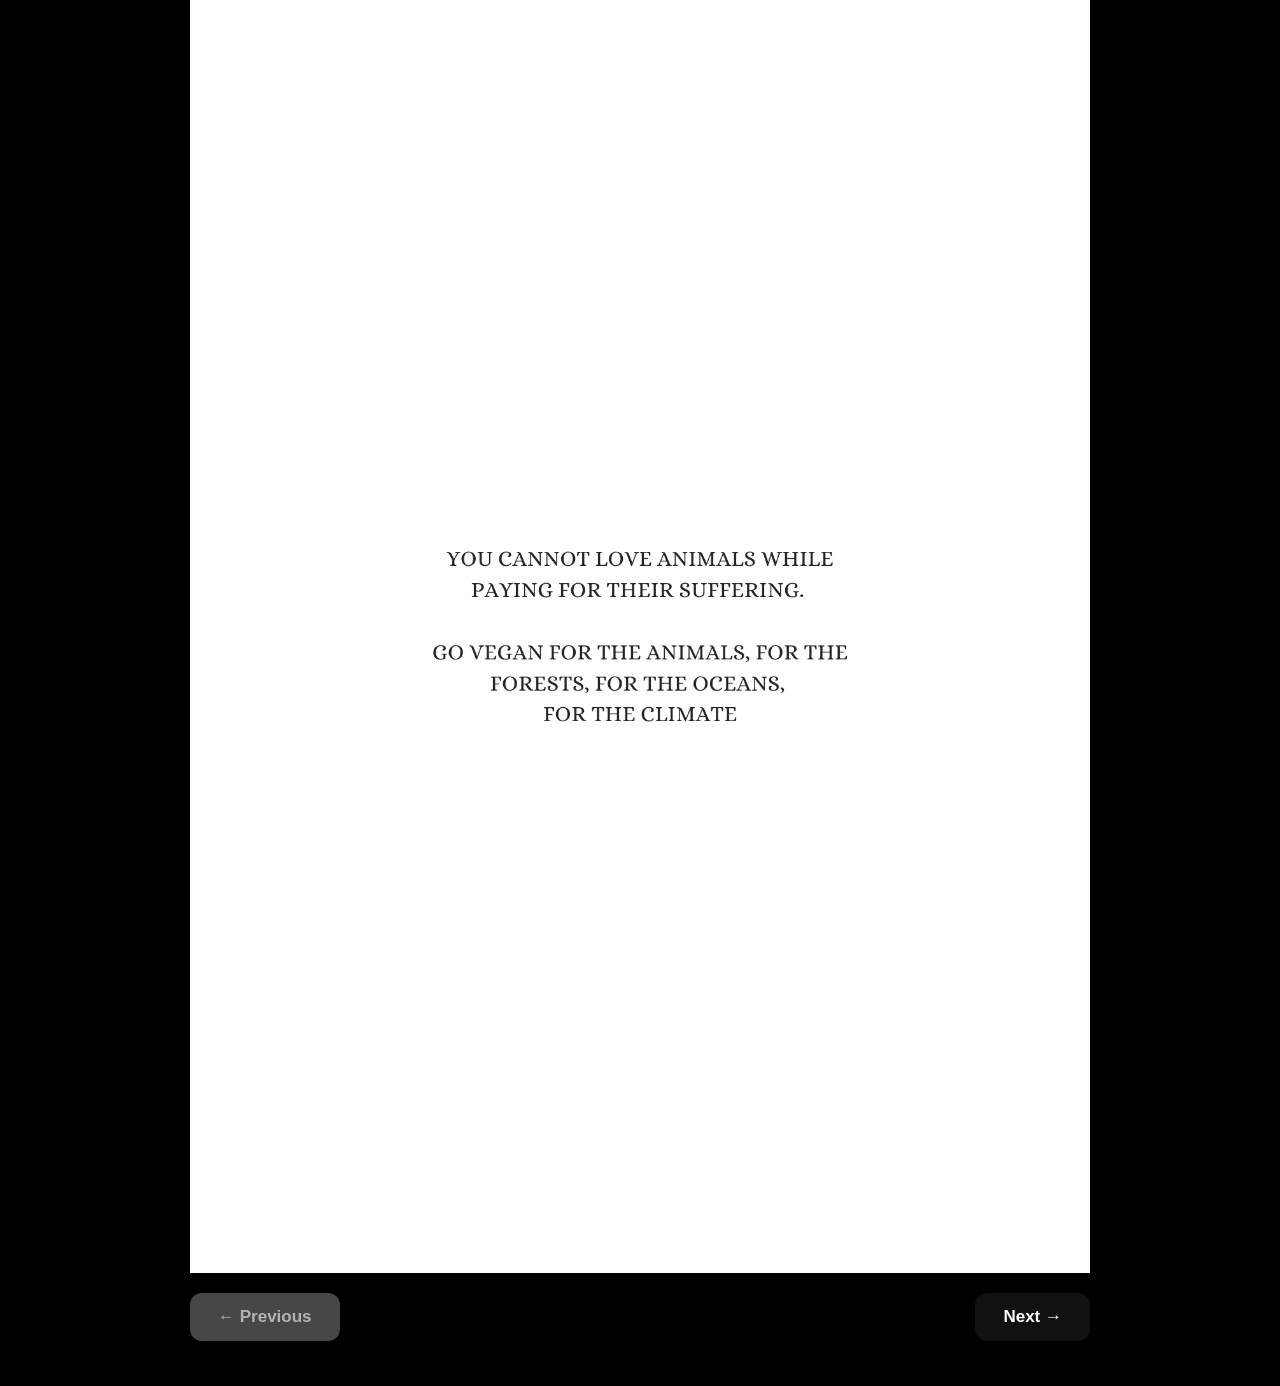
<file: animal.html>
<!DOCTYPE html>
<html lang="en">
<head>
<meta charset="UTF-8">
<meta name="viewport" content="width=device-width, initial-scale=1.0">
<title>Where Their Cries Go</title>

<style>
body{
    margin:0;
    background:#000;
    text-align:center;
    font-family:Arial,sans-serif;
}

#pageImage{
    width:100%;
    max-width:900px;
    display:block;
    margin:auto;
}

.buttons{
    display:flex;
    justify-content:space-between;
    max-width:900px;
    margin:20px auto;
    padding:0 15px 25px;
}

button{
    background:#111;
    color:#fff;
    border:none;
    padding:14px 28px;
    border-radius:12px;
    font-size:17px;
    font-weight:bold;
    cursor:pointer;
    transition:.3s;
}

button:hover{
    background:#333;
}

button:disabled{
    background:#666;
    cursor:not-allowed;
    opacity:.7;
}
</style>

</head>

<body>

<img id="pageImage" src="" alt="Book Page">

<div class="buttons">
<button id="prevBtn">← Previous</button>
<button id="nextBtn">Next →</button>
</div>

<script>

const pages = [

"White Neutral Basic Article Page Layout Document_20260915_202019_0000.png",

"White Neutral Basic Article Page Layout Document_20260915_213111_0000.png",

"Picsart_26-09-17_13-18-00-033.jpg",

"White Neutral Basic Article Page Layout Document_20260916_140352_0000.png",

"White Neutral Basic Article Page Layout Document_20260916_140820_0000.png",

"White Neutral Basic Article Page Layout Document_20260916_142706_0000.png",

"White Neutral Basic Article Page Layout Document_20260916_143250_0000.png",

"White Neutral Basic Article Page Layout Document_20260916_143444_0000.png",

"White Neutral Basic Article Page Layout Document_20260916_144043_0000.png",

"White Neutral Basic Article Page Layout Document_20260916_144610_0000.png",

"White Neutral Basic Article Page Layout Document_20260916_145113_0000.png",

"White Neutral Basic Article Page Layout Document_20260916_152815_0000.png",

"White Neutral Basic Article Page Layout Document_20260916_153012_0000.png",

"White Neutral Basic Article Page Layout Document_20260916_221454_0000.png",

"White Neutral Basic Article Page Layout Document_20260916_223022_0000.png",

"White Neutral Basic Article Page Layout Document_20260916_224518_0000.png",

"White Neutral Basic Article Page Layout Document_20260916_224845_0000.png",

"White Neutral Basic Article Page Layout Document_20260917_001333_0000.png",

"White Neutral Basic Article Page Layout Document_20260917_072021_0000.png",

"White Neutral Basic Article Page Layout Document_20260917_072220_0000.png",

"White Neutral Basic Article Page Layout Document_20260917_073257_0000.png",

"White Neutral Basic Article Page Layout Document_20260917_073540_0000.png",

"White Neutral Basic Article Page Layout Document_20260917_074415_0000.png",

"White Neutral Basic Article Page Layout Document_20260917_074913_0000.png",

"White Neutral Basic Article Page Layout Document_20260917_080602_0000.png",

"White Neutral Basic Article Page Layout Document_20260917_080921_0000.png",

"White Neutral Basic Article Page Layout Document_20260917_081310_0000.png",

"White Neutral Basic Article Page Layout Document_20260917_085456_0000.png",

"White Neutral Basic Article Page Layout Document_20260917_090256_0000.png",

"White Neutral Basic Article Page Layout Document_20260917_092255_0000.png",

"White Neutral Basic Article Page Layout Document_20260917_092413_0000.png",

"White Neutral Basic Article Page Layout Document_20260917_092634_0000.png",

"White Neutral Basic Article Page Layout Document_20260917_093421_0000.png",

"White Neutral Basic Article Page Layout Document_20260917_094129_0000.png",

"White Neutral Basic Article Page Layout Document_20260917_094928_0000.png",

"White Neutral Basic Article Page Layout Document_20260917_100259_0000.png",

];

let currentPage = 0;

const img = document.getElementById("pageImage");
const prev = document.getElementById("prevBtn");
const next = document.getElementById("nextBtn");

function showPage(){

img.src = pages[currentPage];

prev.disabled = currentPage === 0;
next.disabled = currentPage === pages.length - 1;

}

prev.onclick = function(){

if(currentPage > 0){

currentPage--;
showPage();

}

}

next.onclick = function(){

if(currentPage < pages.length - 1){

currentPage++;
showPage();

}

}

showPage();

</script>

</body>
</html>
</file>
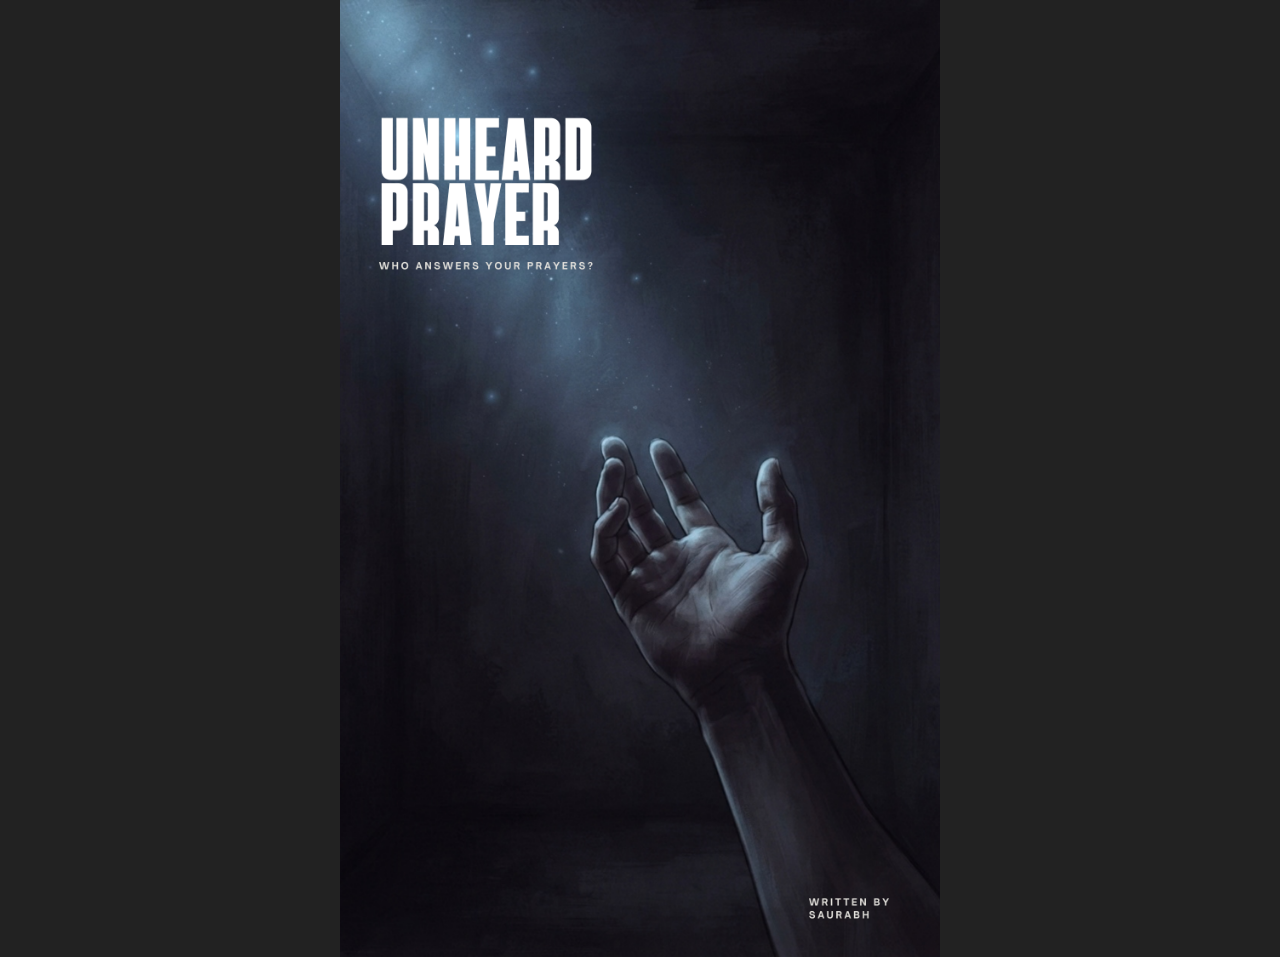
<file: prayer.html>
<!DOCTYPE html>
<html lang="en">
<head>
<meta charset="UTF-8">
<meta name="viewport" content="width=device-width, initial-scale=1.0">
<title>Unheard Prayer</title>

<style>
body {
    margin: 0;
    background: #222;
    display: flex;
    justify-content: center;
    align-items: center;
    min-height: 100vh;
}

img {
    width: 100%;
    max-width: 600px;
    height: auto;
}
</style>
</head>

<body>

<img src="Dark Girl's Portrait & Flowers Paper Collage Book Cover_20260920_073336_0000.png">

</body>
</html>
</file>
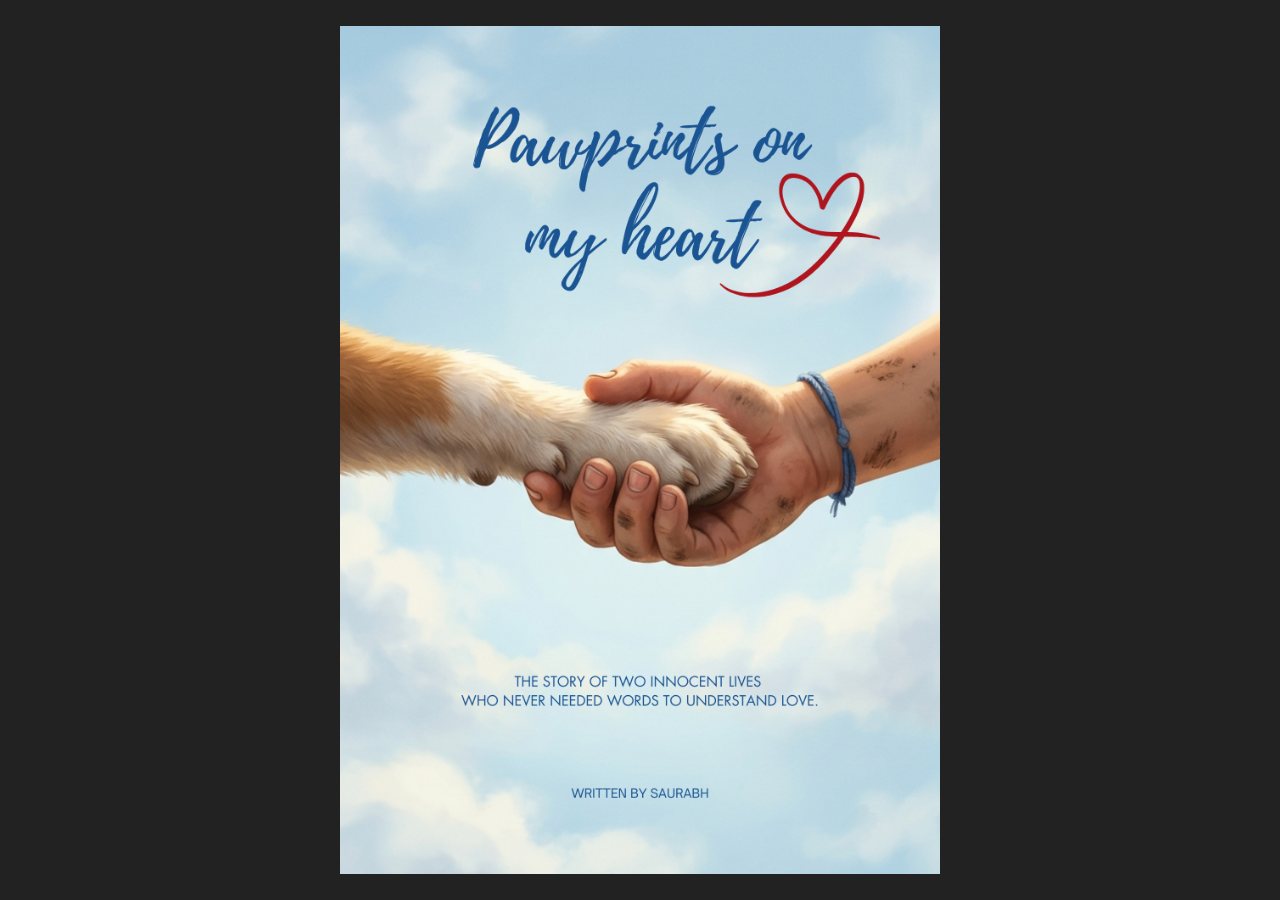
<file: puppy.html>
<!DOCTYPE html>
<html lang="en">
<head>
<meta charset="UTF-8">
<meta name="viewport" content="width=device-width, initial-scale=1.0">
<title>Pawprints On My Heart</title>

<style>
body {
    margin: 0;
    background: #222;
    display: flex;
    justify-content: center;
    align-items: center;
    min-height: 100vh;
}

img {
    width: 100%;
    max-width: 600px;
    height: auto;
}
</style>
</head>

<body>

<img src="Beige Brown Modern Romantic Wedding A4 Document_20261110_032229_0000.png">

</body>
</html>
</file>
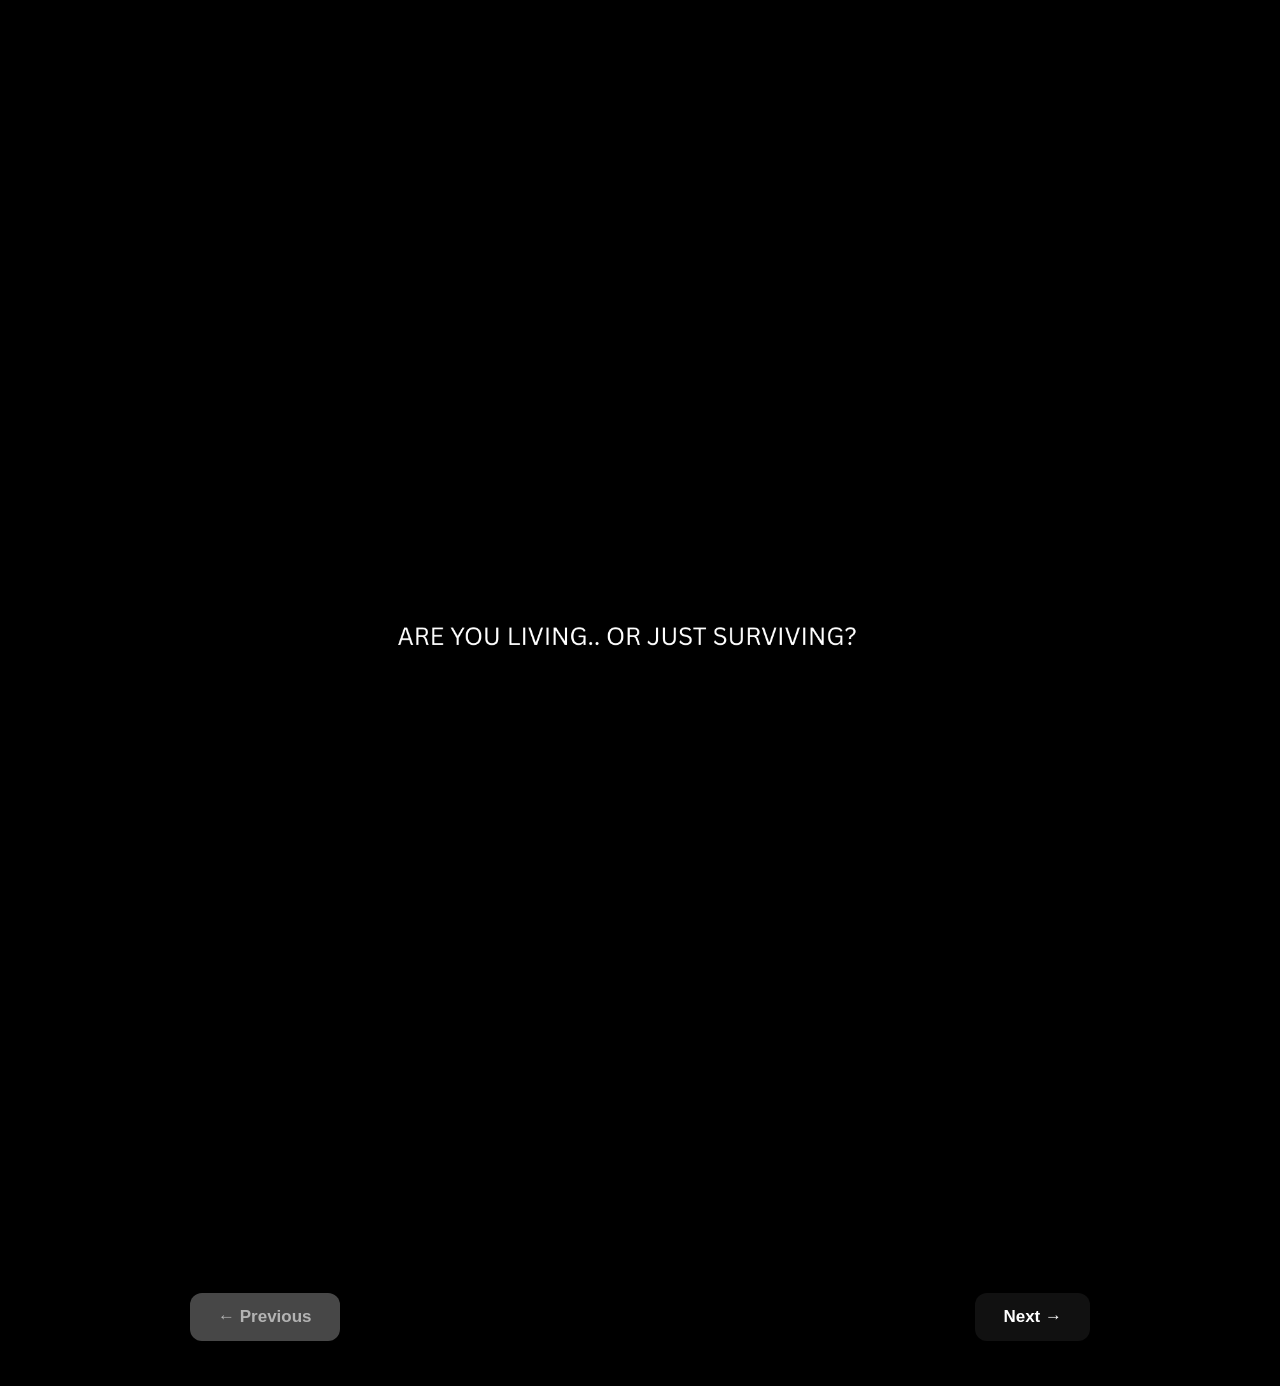
<file: surviving.html>
<!DOCTYPE html>
<html lang="en">
<head>
<meta charset="UTF-8">
<meta name="viewport" content="width=device-width, initial-scale=1.0">
<title>Not Just Surviving</title>

<style>
body{
    margin:0;
    background:#000;
    text-align:center;
    font-family:Arial,sans-serif;
}

#pageImage{
    width:100%;
    max-width:900px;
    display:block;
    margin:auto;
}

.buttons{
    display:flex;
    justify-content:space-between;
    max-width:900px;
    margin:20px auto;
    padding:0 15px 25px;
}

button{
    background:#111;
    color:#fff;
    border:none;
    padding:14px 28px;
    border-radius:12px;
    font-size:17px;
    font-weight:bold;
    cursor:pointer;
    transition:.3s;
}

button:hover{
    background:#333;
}

button:disabled{
    background:#666;
    cursor:not-allowed;
    opacity:.7;
}
</style>

</head>

<body>

<img id="pageImage" src="" alt="Book Page">

<div class="buttons">
<button id="prevBtn">← Previous</button>
<button id="nextBtn">Next →</button>
</div>

<script>

const pages = [

"Brown Vintage Book Page Border_20260924_145445_0000.png",

"Brown Vintage Book Page Border_20260921_085954_0000.png",

"Brown Vintage Book Page Border_20260921_091617_0000.png",

"Brown Vintage Book Page Border_20260921_092737_0000.png",

"Brown Vintage Book Page Border_20260921_093919_0000.png",

"Brown Vintage Book Page Border_20260921_100642_0000.png",

"Brown Vintage Book Page Border_20260921_102027_0000.png",

"Brown Vintage Book Page Border_20260921_102909_0000.png",

"Brown Vintage Book Page Border_20260921_164929_0000.png",

"Brown Vintage Book Page Border_20260922_090311_0000.png",

"Brown Vintage Book Page Border_20260922_091554_0000.png",

"Brown Vintage Book Page Border_20260922_092628_0000.png",

"Brown Vintage Book Page Border_20260922_093242_0000.png",

"Brown Vintage Book Page Border_20260922_100136_0000.png",

"Brown Vintage Book Page Border_20260924_114052_0000.png",

"Brown Vintage Book Page Border_20260924_120007_0000.png",

"Brown Vintage Book Page Border_20260924_121555_0000.png",

"Brown Vintage Book Page Border_20260924_122436_0000.png",

"Brown Vintage Book Page Border_20260924_123237_0000.png",

"Brown Vintage Book Page Border_20260924_130225_0000.png",

"Brown Vintage Book Page Border_20260924_130855_0000.png",

"Brown Vintage Book Page Border_20260924_134310_0000.png",

"Brown Vintage Book Page Border_20260924_134926_0000.png",

"Brown Vintage Book Page Border_20260924_135808_0000.png",

"Brown Vintage Book Page Border_20260924_140903_0000.png",

"Brown Vintage Book Page Border_20260924_141446_0000.png",

"Brown Vintage Book Page Border_20260924_142136_0000.png",

"Brown Vintage Book Page Border_20260924_143043_0000.png",

"Brown Vintage Book Page Border_20260924_143902_0000.png",

"Brown Vintage Book Page Border_20260924_144638_0000.png",

"Brown Vintage Book Page Border_20260924_145135_0000.png",

];

let currentPage = 0;

const img = document.getElementById("pageImage");
const prev = document.getElementById("prevBtn");
const next = document.getElementById("nextBtn");

function showPage(){

img.src = pages[currentPage];

prev.disabled = currentPage === 0;
next.disabled = currentPage === pages.length - 1;

}

prev.onclick = function(){

if(currentPage > 0){

currentPage--;
showPage();

}

}

next.onclick = function(){

if(currentPage < pages.length - 1){

currentPage++;
showPage();

}

}

showPage();

</script>

</body>
</html>
</file>
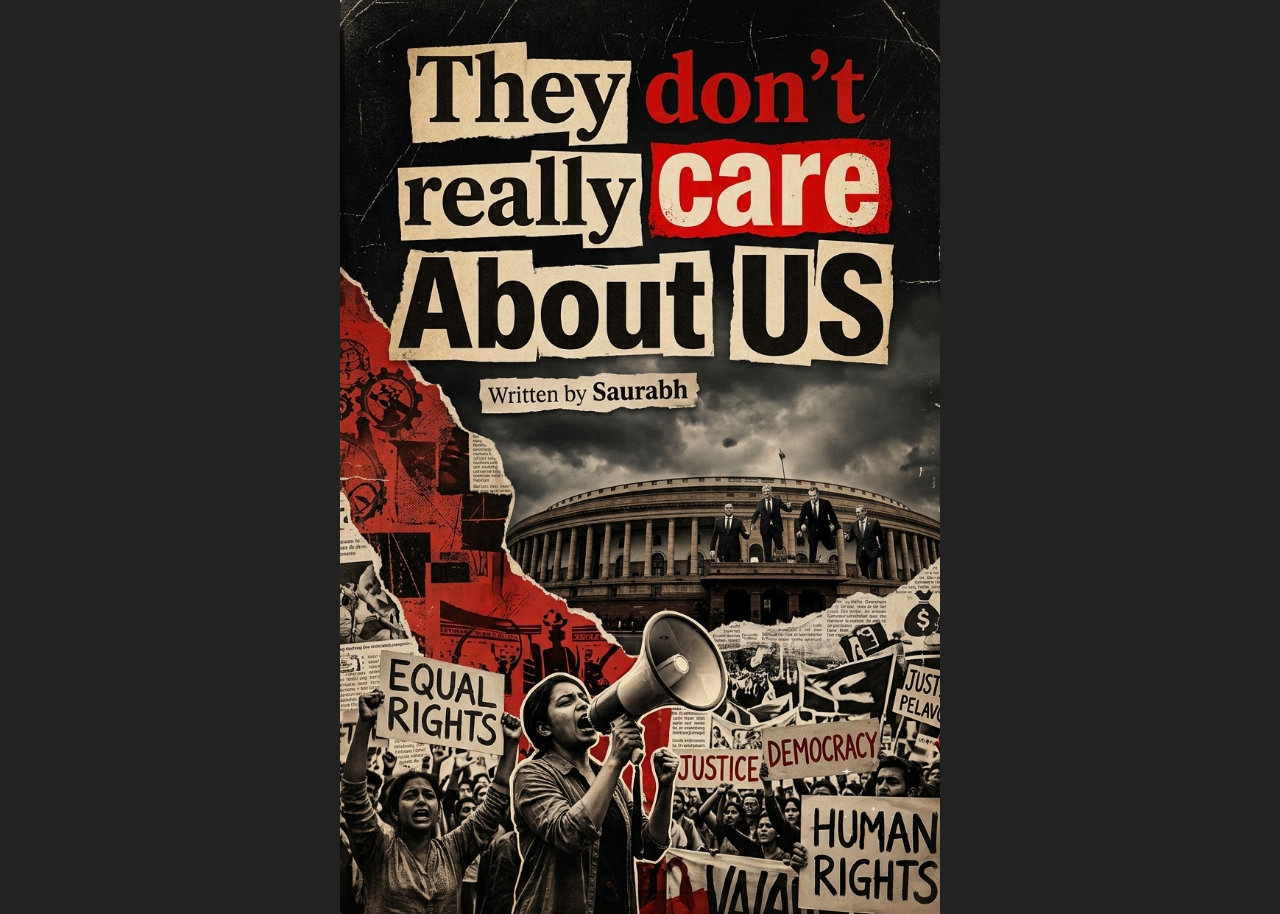
<file: theydont.html>
<!DOCTYPE html>
<html lang="en">
<head>
<meta charset="UTF-8">
<meta name="viewport" content="width=device-width, initial-scale=1.0">
<title>They Don't Really Care About Us</title>

<style>
body {
    margin: 0;
    background: #222;
    display: flex;
    justify-content: center;
    align-items: center;
    min-height: 100vh;
}

img {
    width: 100%;
    max-width: 600px;
    height: auto;
}
</style>
</head>

<body>

<img src="Picsart_26-11-05_21-37-23-600.jpg">

</body>
</html>
</file>
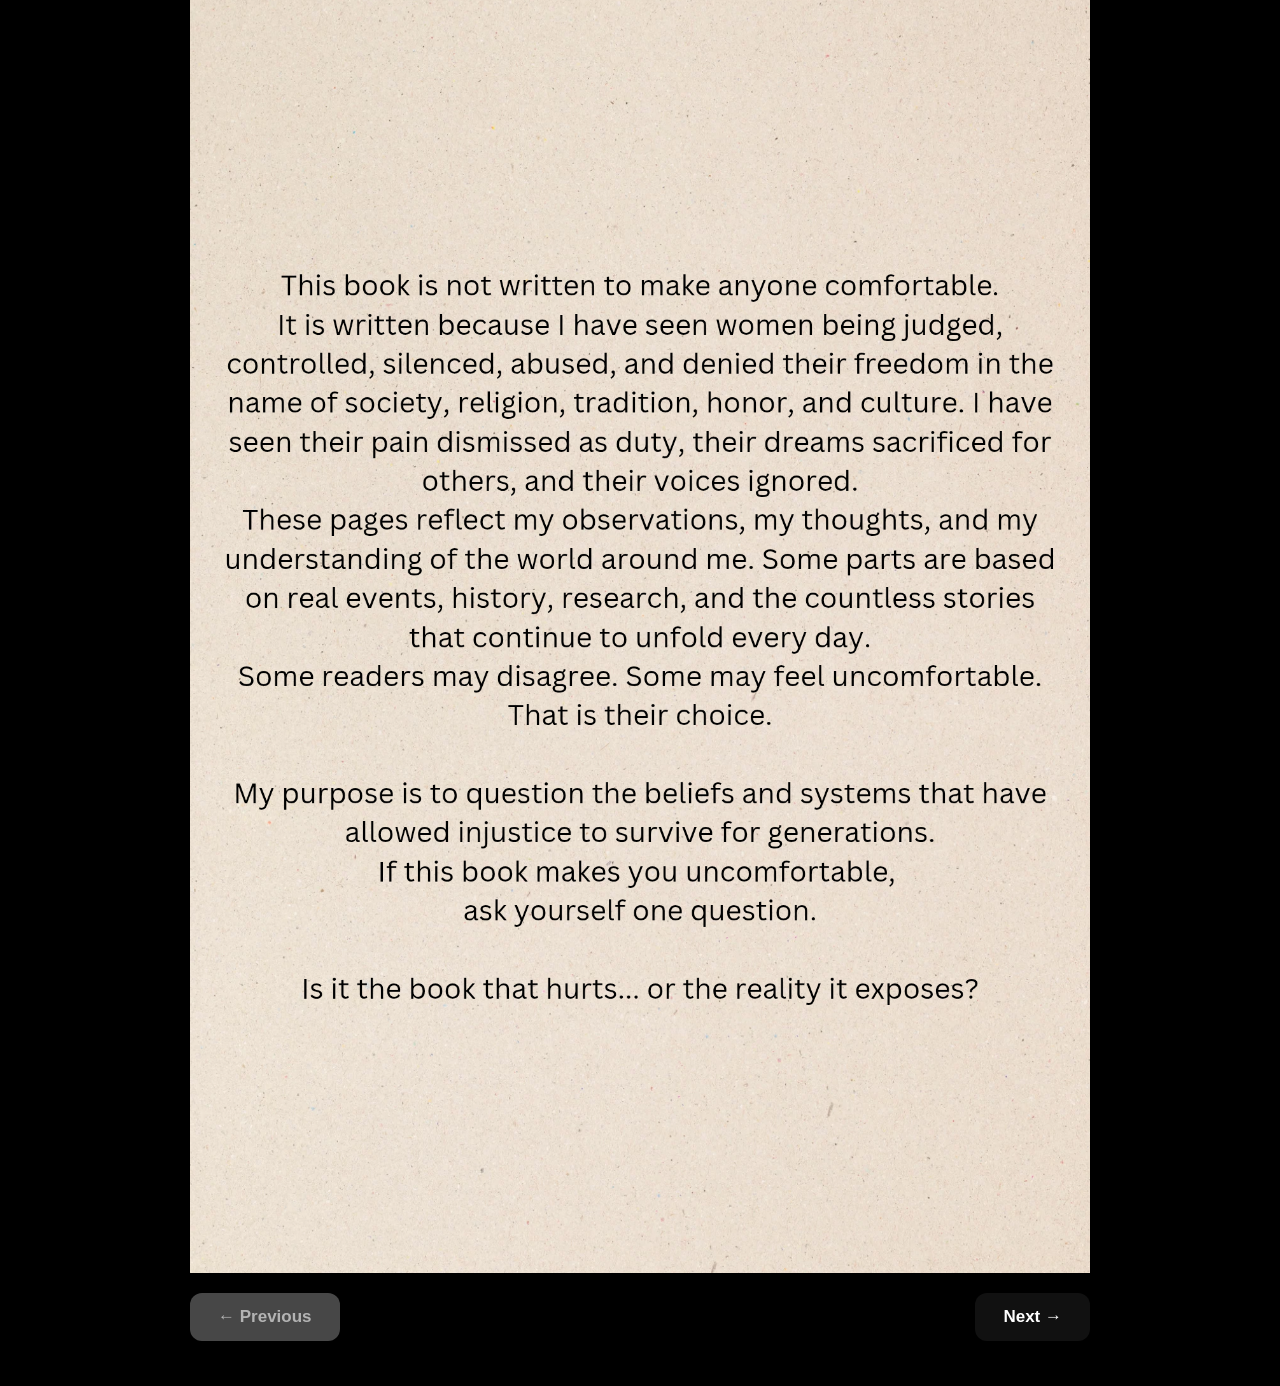
<file: Women.html>
<!DOCTYPE html>
<html lang="en">
<head>
<meta charset="UTF-8">
<meta name="viewport" content="width=device-width, initial-scale=1.0">
<title>A Cage Called Society</title>

<style>
body{
    margin:0;
    background:#000;
    text-align:center;
    font-family:Arial,sans-serif;
}

#pageImage{
    width:100%;
    max-width:900px;
    display:block;
    margin:auto;
}

.buttons{
    display:flex;
    justify-content:space-between;
    max-width:900px;
    margin:20px auto;
    padding:0 15px 25px;
}

button{
    background:#111;
    color:#fff;
    border:none;
    padding:14px 28px;
    border-radius:12px;
    font-size:17px;
    font-weight:bold;
    cursor:pointer;
    transition:.3s;
}

button:hover{
    background:#333;
}

button:disabled{
    background:#666;
    cursor:not-allowed;
    opacity:.7;
}
</style>

</head>

<body>

<img id="pageImage" src="" alt="Book Page">

<div class="buttons">
<button id="prevBtn">← Previous</button>
<button id="nextBtn">Next →</button>
</div>

<script>

const pages = [

"Brown Vintage Book Page Border_20260918_003206_0000.png",

"Brown Vintage Book Page Border_20260918_004117_0000.png",

"Brown Vintage Book Page Border_20260918_012647_0000.png",

"Brown Vintage Book Page Border_20260918_014127_0000.png",

"Brown Vintage Book Page Border_20260918_015148_0000.png",

"Brown Vintage Book Page Border_20260918_023216_0000.png",

"Brown Vintage Book Page Border_20260918_024103_0000.png",

"Brown Vintage Book Page Border_20260918_035728_0000.png",

"Brown Vintage Book Page Border_20260918_040436_0000.png",

"Brown Vintage Book Page Border_20260918_041126_0000.png",

"Brown Vintage Book Page Border_20260918_042731_0000.png",

"Brown Vintage Book Page Border_20260918_043345_0000.png",

"Brown Vintage Book Page Border_20260918_044328_0000.png",

"Brown Vintage Book Page Border_20260918_045703_0000.png",

"Brown Vintage Book Page Border_20260918_051127_0000.png",

"Brown Vintage Book Page Border_20260918_090249_0000.png",

"Brown Vintage Book Page Border_20260918_091208_0000.png",

"Brown Vintage Book Page Border_20260918_092245_0000.png",

"Brown Vintage Book Page Border_20260918_093123_0000.png",

"Brown Vintage Book Page Border_20260918_094051_0000.png",

"Brown Vintage Book Page Border_20260918_095144_0000.png",

"Brown Vintage Book Page Border_20260918_125507_0000.png",

"Brown Vintage Book Page Border_20260918_130525_0000.png",

"Brown Vintage Book Page Border_20260918_131631_0000.png",

"Brown Vintage Book Page Border_20260918_132510_0000.png",

"Brown Vintage Book Page Border_20260918_133852_0000.png",

"Brown Vintage Book Page Border_20260918_134915_0000.png",

"Brown Vintage Book Page Border_20260918_140439_0000.png",

"Brown Vintage Book Page Border_20260918_141259_0000.png",

"Brown Vintage Book Page Border_20260918_145324_0000.png",

"Brown Vintage Book Page Border_20260918_151115_0000.png",

"Brown Vintage Book Page Border_20260918_151809_0000.png",

"Brown Vintage Book Page Border_20260918_152703_0000.png",

"Brown Vintage Book Page Border_20260918_153654_0000.png",

"Brown Vintage Book Page Border_20260918_154702_0000.png",

"Brown Vintage Book Page Border_20260918_160831_0000.png",

"Brown Vintage Book Page Border_20260918_161500_0000.png",

"Brown Vintage Book Page Border_20260918_171102_0000.png",

"Brown Vintage Book Page Border_20260918_172539_0000.png",

"Brown Vintage Book Page Border_20260918_173611_0000.png",

"Brown Vintage Book Page Border_20260918_174232_0000.png",

"Brown Vintage Book Page Border_20260918_175154_0000.png",

"Brown Vintage Book Page Border_20260918_184303_0000.png",

"Brown Vintage Book Page Border_20260918_190304_0000.png",

];

let currentPage = 0;

const img = document.getElementById("pageImage");
const prev = document.getElementById("prevBtn");
const next = document.getElementById("nextBtn");

function showPage(){

img.src = pages[currentPage];

prev.disabled = currentPage === 0;
next.disabled = currentPage === pages.length - 1;

}

prev.onclick = function(){

if(currentPage > 0){

currentPage--;
showPage();

}

}

next.onclick = function(){

if(currentPage < pages.length - 1){

currentPage++;
showPage();

}

}

showPage();

</script>

</body>
</html>
</file>
